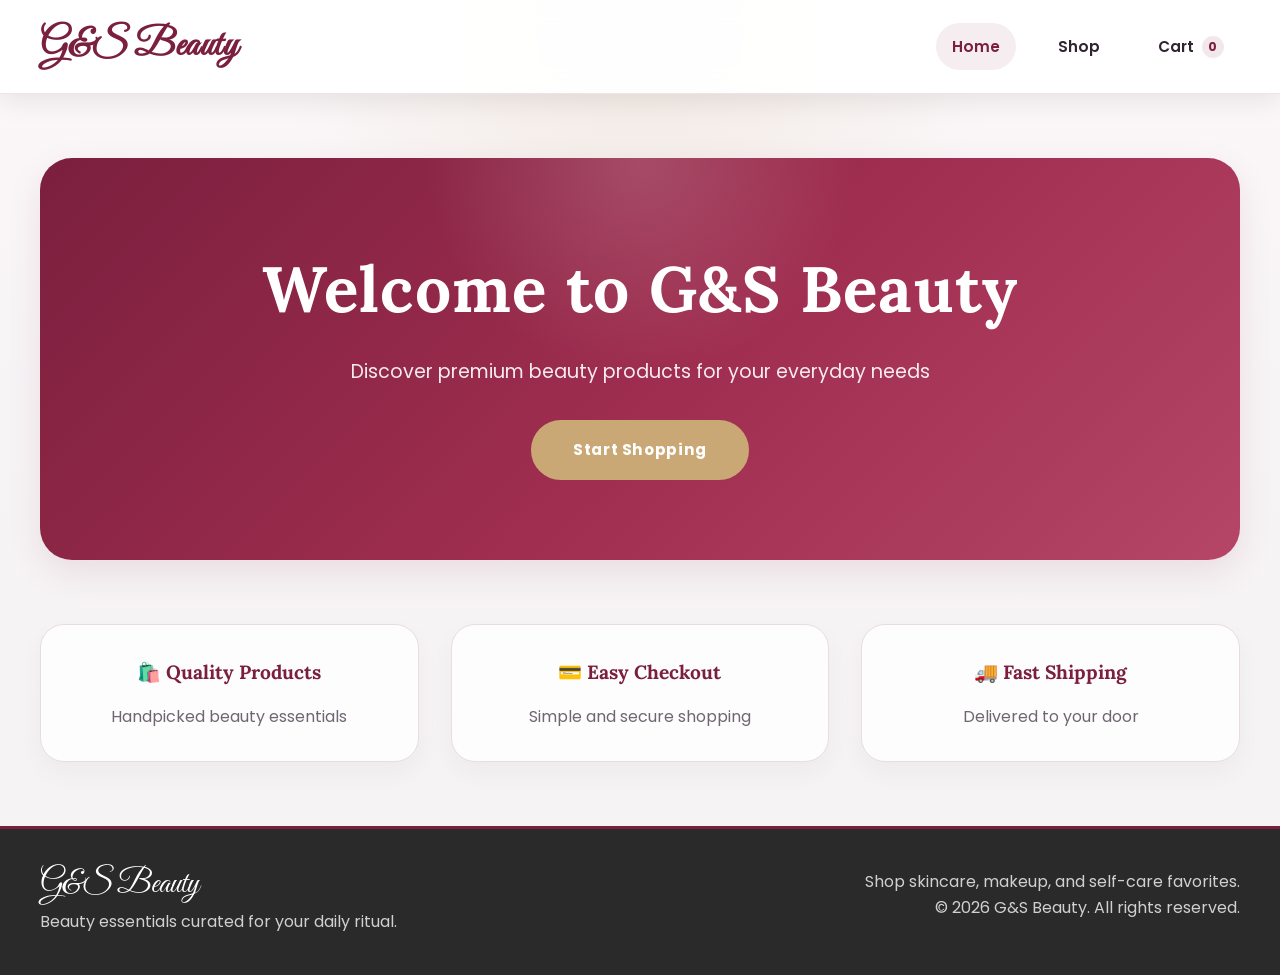
<file: index.html>
<!DOCTYPE html>
<html lang="en">
<head>
    <meta charset="UTF-8">
    <meta name="viewport" content="width=device-width, initial-scale=1.0">
    <title>G&S Beauty - Home</title>
    <link rel="stylesheet" href="styles/style-landing.css">
</head>
<body data-page="home">
    <div id="site-header"></div>

    <main>
        <section class="hero">
            <h2>Welcome to G&S Beauty</h2>
            <p>Discover premium beauty products for your everyday needs</p>
            <a href="shop-page/shop.html" class="btn">Start Shopping</a>
        </section>

        <section class="features">
            <div class="feature-card">
                <h3>🛍️ Quality Products</h3>
                <p>Handpicked beauty essentials</p>
            </div>
            <div class="feature-card">
                <h3>💳 Easy Checkout</h3>
                <p>Simple and secure shopping</p>
            </div>
            <div class="feature-card">
                <h3>🚚 Fast Shipping</h3>
                <p>Delivered to your door</p>
            </div>
        </section>
    </main>

    <div id="site-footer"></div>

    <script src="shared-layout.js"></script>
</body>
</html>
</file>
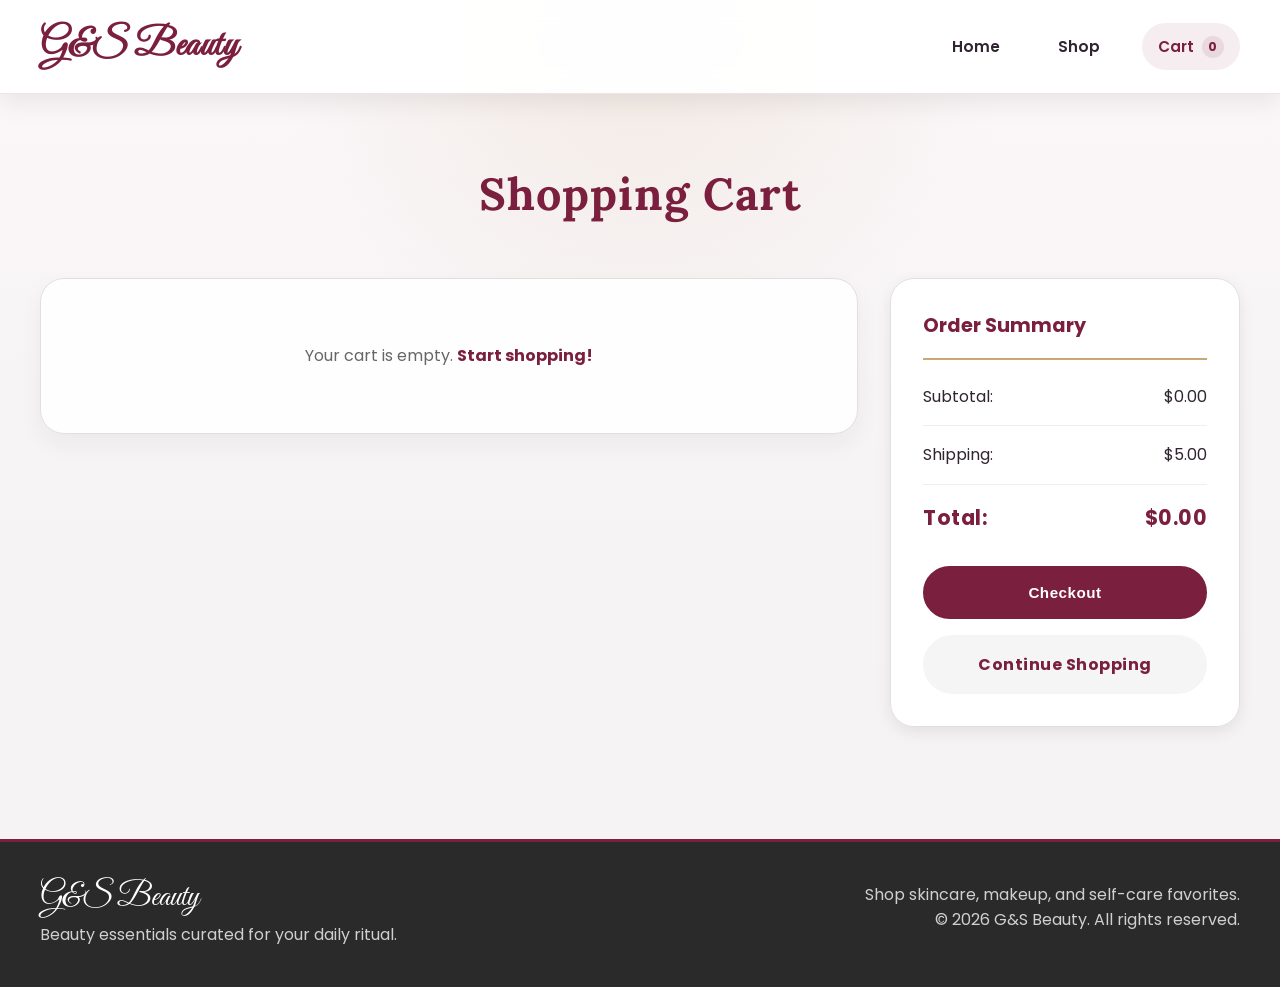
<file: cart-page/cart.html>
<!DOCTYPE html>
<html lang="en">
<head>
    <meta charset="UTF-8">
    <meta name="viewport" content="width=device-width, initial-scale=1.0">
    <title>G&S Beauty - Cart</title>
    <link rel="stylesheet" href="../styles/style-landing.css">
    <link rel="stylesheet" href="style-cart.css">
</head>
<body data-page="cart">
    <div id="site-header"></div>

    <main>
        <h2>Shopping Cart</h2>
        <div class="cart-container">
            <div class="cart-items" id="cartItems">
                <!-- Items will be loaded here -->
            </div>
            <div class="cart-summary">
                <h3>Order Summary</h3>
                <div class="summary-row">
                    <span>Subtotal:</span>
                    <span id="subtotal">$0.00</span>
                </div>
                <div class="summary-row">
                    <span>Shipping:</span>
                    <span>$5.00</span>
                </div>
                <div class="summary-row total">
                    <span>Total:</span>
                    <span id="total">$0.00</span>
                </div>
                <button class="btn-checkout">Checkout</button>
                <a href="../shop-page/shop.html" class="btn-continue">Continue Shopping</a>
            </div>
        </div>
    </main>

    <div id="site-footer"></div>

    <script src="../shared-layout.js"></script>
    <script src="../products.js"></script>
    <script src="app.js"></script>
</body>
</html>
</file>
<file: styles/style-landing.css>
@import url('https://fonts.googleapis.com/css2?family=Great+Vibes&family=Lora:ital@0;1&family=Poppins:wght@400;600;700&display=swap');

:root {
    --color-wine: #7B1F3E;
    --color-wine-deep: #5f1730;
    --color-gold: #C9A876;
    --color-gold-deep: #B8935F;
    --color-ink: #2f2430;
    --color-muted: #6f6671;
    --color-surface: #ffffff;
    --color-surface-soft: #f8f3f5;
    --color-border: #e7dde2;
    --shadow-soft: 0 12px 35px rgba(123, 31, 62, 0.10);
    --shadow-nav: 0 8px 24px rgba(0, 0, 0, 0.08);
    --content-width: min(1200px, calc(100% - 2rem));
}

* {
    margin: 0;
    padding: 0;
    box-sizing: border-box;
}

html {
    font-size: 16px;
}

body {
    min-height: 100vh;
    display: flex;
    flex-direction: column;
    font-family: 'Poppins', sans-serif;
    line-height: 1.6;
    color: var(--color-ink);
    background:
        radial-gradient(circle at top, rgba(201, 168, 118, 0.18), transparent 32%),
        linear-gradient(180deg, #fcf8fa 0%, #f7f4f6 40%, #f4f2f3 100%);
}

/* Navbar */
.navbar {
    background: rgba(255, 255, 255, 0.95);
    backdrop-filter: blur(14px);
    border-bottom: 1px solid rgba(123, 31, 62, 0.12);
    padding: 1rem 0;
    position: sticky;
    top: 0;
    z-index: 100;
    box-shadow: var(--shadow-nav);
}

.nav-container {
    width: var(--content-width);
    margin: 0 auto;
    display: flex;
    justify-content: space-between;
    align-items: center;
    gap: 1rem;
    position: relative;
}

.logo {
    color: var(--color-wine);
    font-size: clamp(1.9rem, 3vw, 2.4rem);
    font-weight: 700;
    letter-spacing: 0.5px;
    font-family: 'Great Vibes', cursive;
    text-decoration: none;
    white-space: nowrap;
}

.nav-links {
    display: flex;
    list-style: none;
    gap: clamp(0.75rem, 2vw, 2rem);
    align-items: center;
}

.nav-links a {
    color: var(--color-ink);
    text-decoration: none;
    font-weight: 600;
    transition: color 0.3s ease, background-color 0.3s ease;
    font-size: 0.95rem;
    padding: 0.7rem 1rem;
    border-radius: 999px;
    display: inline-flex;
    align-items: center;
    gap: 0.5rem;
}

.nav-links a:hover,
.nav-links a.active {
    color: var(--color-wine);
    background: rgba(123, 31, 62, 0.08);
}

.menu-toggle {
    display: none;
    border: 1px solid rgba(123, 31, 62, 0.2);
    background: var(--color-surface);
    border-radius: 0.9rem;
    width: 48px;
    height: 48px;
    padding: 0.65rem;
    cursor: pointer;
    margin-left: auto;
}

.menu-toggle span {
    display: block;
    width: 100%;
    height: 2px;
    background: var(--color-wine);
    margin: 5px 0;
    transition: transform 0.25s ease, opacity 0.25s ease;
}

.menu-toggle.open span:nth-child(1) {
    transform: translateY(7px) rotate(45deg);
}

.menu-toggle.open span:nth-child(2) {
    opacity: 0;
}

.menu-toggle.open span:nth-child(3) {
    transform: translateY(-7px) rotate(-45deg);
}

.cart-count {
    min-width: 1.4rem;
    height: 1.4rem;
    display: inline-grid;
    place-items: center;
    padding: 0 0.3rem;
    border-radius: 999px;
    background: rgba(123, 31, 62, 0.1);
    color: var(--color-wine);
    font-size: 0.78rem;
    font-weight: 700;
}

.cart-count.has-items {
    background: var(--color-gold);
    color: white;
}

/* Main Content */
main {
    width: var(--content-width);
    margin: 0 auto;
    padding: clamp(2rem, 5vw, 4rem) 0;
    flex: 1;
}

.hero {
    text-align: center;
    margin-bottom: clamp(2.5rem, 6vw, 4rem);
    padding: clamp(2.5rem, 7vw, 5rem) clamp(1.2rem, 4vw, 4rem);
    background:
        radial-gradient(circle at top, rgba(255, 255, 255, 0.16), transparent 30%),
        linear-gradient(135deg, var(--color-wine) 0%, #A02E50 55%, #b54667 100%);
    border-radius: clamp(1.25rem, 3vw, 2rem);
    color: white;
    box-shadow: var(--shadow-soft);
}

.hero h2 {
    font-family: 'Lora', serif;
    font-size: clamp(2.1rem, 6vw, 4rem);
    margin-bottom: 1rem;
    color: white;
    font-weight: 700;
    letter-spacing: 0.02em;
}

.hero p {
    font-size: clamp(1rem, 2.5vw, 1.2rem);
    color: rgba(255, 255, 255, 0.9);
    margin-bottom: 2rem;
    max-width: 40rem;
    margin-inline: auto;
}

.btn {
    display: inline-block;
    background: var(--color-gold);
    color: white;
    padding: 1rem 2.5rem;
    border-radius: 999px;
    text-decoration: none;
    font-weight: 700;
    transition: transform 0.3s ease, background-color 0.3s ease, border-color 0.3s ease;
    border: 2px solid var(--color-gold);
    letter-spacing: 0.04em;
    font-size: 0.95rem;
}

.btn:hover {
    background: var(--color-gold-deep);
    border-color: var(--color-gold-deep);
    transform: translateY(-2px);
}

.features {
    display: grid;
    grid-template-columns: repeat(auto-fit, minmax(min(100%, 250px), 1fr));
    gap: clamp(1rem, 3vw, 2rem);
}

.feature-card {
    padding: clamp(1.4rem, 4vw, 2rem);
    background: rgba(255, 255, 255, 0.85);
    border: 1px solid var(--color-border);
    border-radius: 1.5rem;
    text-align: center;
    transition: transform 0.3s ease, box-shadow 0.3s ease, border-color 0.3s ease;
    box-shadow: 0 10px 24px rgba(47, 36, 48, 0.04);
}

.feature-card:hover {
    box-shadow: var(--shadow-soft);
    transform: translateY(-4px);
    border-color: rgba(201, 168, 118, 0.8);
}

.feature-card h3 {
    margin-bottom: 1rem;
    color: var(--color-wine);
    font-size: 1.2rem;
    font-weight: 700;
    font-family: 'Lora', serif;
}

.feature-card p {
    color: var(--color-muted);
}

/* Footer */
footer,
.site-footer {
    background: #2a2a2a;
    color: white;
    margin-top: auto;
    border-top: 3px solid var(--color-wine);
}

.footer-container {
    width: var(--content-width);
    margin: 0 auto;
    padding: clamp(1.5rem, 4vw, 2.5rem) 0;
    display: flex;
    justify-content: space-between;
    gap: 1.5rem;
    flex-wrap: wrap;
}

.footer-brand {
    font-family: 'Great Vibes', cursive;
    font-size: 2rem;
    line-height: 1;
    margin-bottom: 0.5rem;
}

.footer-copy,
.footer-meta p {
    color: rgba(255, 255, 255, 0.78);
}

.footer-meta {
    text-align: right;
}

@media (max-width: 900px) {
    .nav-container {
        flex-wrap: wrap;
    }

    .menu-toggle {
        display: inline-block;
    }

    .nav-links {
        width: 100%;
        display: none;
        flex-direction: column;
        align-items: stretch;
        gap: 0.5rem;
        padding: 1rem;
        background: var(--color-surface);
        border-radius: 1.2rem;
        border: 1px solid rgba(123, 31, 62, 0.12);
        box-shadow: var(--shadow-soft);
    }

    .nav-links.open {
        display: flex;
    }

    .nav-links li,
    .nav-links a {
        width: 100%;
    }

    .nav-links a {
        justify-content: space-between;
    }
}

@media (max-width: 700px) {
    :root {
        --content-width: min(1200px, calc(100% - 1.25rem));
    }

    .hero {
        text-align: left;
    }

    .hero p {
        margin-inline: 0;
    }

    .btn {
        width: 100%;
        text-align: center;
    }

    .footer-meta {
        text-align: left;
    }
}

@media (max-width: 480px) {
    html {
        font-size: 15px;
    }

    .navbar {
        padding: 0.8rem 0;
    }

    .feature-card h3 {
        font-size: 1.1rem;
    }
}
</file>
<file: cart-page/style-cart.css>
@import url('https://fonts.googleapis.com/css2?family=Great+Vibes&family=Lora:ital@0;1&family=Poppins:wght@400;600;700&display=swap');

main h2 {
    text-align: center;
    font-size: clamp(2rem, 4vw, 2.8rem);
    margin-bottom: clamp(1.5rem, 4vw, 3rem);
    color: #7B1F3E;
    font-weight: 700;
    letter-spacing: 1px;
    font-family: 'Lora', serif;
}

.cart-container {
    display: grid;
    grid-template-columns: 1fr 350px;
    gap: clamp(1rem, 3vw, 2rem);
    margin-bottom: 3rem;
    align-items: start;
}

.cart-items {
    background: rgba(255, 255, 255, 0.9);
    border: 1px solid #e0e0e0;
    border-radius: 1.5rem;
    padding: clamp(1rem, 3vw, 2rem);
    box-shadow: 0 10px 24px rgba(47, 36, 48, 0.05);
}

.empty-cart {
    text-align: center;
    color: #666;
    padding: 2rem;
}

.empty-cart a {
    color: #7B1F3E;
    text-decoration: none;
    font-weight: 700;
}

.cart-item {
    display: flex;
    align-items: center;
    justify-content: space-between;
    padding: 1.25rem 0;
    border-bottom: 1px solid #eee;
    gap: 1rem;
    flex-wrap: wrap;
}

.cart-item:last-child {
    border-bottom: none;
}

.item-info {
    display: flex;
    gap: 1rem;
    flex: 1;
    min-width: min(100%, 240px);
}

.item-image {
    width: clamp(70px, 18vw, 90px);
    aspect-ratio: 1;
    object-fit: cover;
    border-radius: 1rem;
    background: #f4edf0;
}

.item-details h3 {
    margin-bottom: 0.5rem;
    font-weight: 700;
    color: #333;
    font-family: 'Lora', serif;
    font-style: italic;
}

.item-details p {
    color: #666;
    font-size: 0.9rem;
    font-family: 'Lora', serif;
    font-style: italic;
}

.item-quantity {
    display: flex;
    align-items: center;
    gap: 0.5rem;
    flex-wrap: wrap;
}

.item-quantity button {
    background: #f5f5f5;
    border: 1px solid #ddd;
    width: 35px;
    height: 35px;
    border-radius: 0;
    cursor: pointer;
    font-weight: 700;
    transition: 0.3s;
}

.item-quantity button:hover {
    background: #C9A876;
    color: white;
    border-color: #C9A876;
}

.item-quantity input {
    width: 50px;
    text-align: center;
    border: 1px solid #ddd;
    padding: 0.3rem;
    border-radius: 5px;
}

.item-price {
    font-size: 1.3rem;
    font-weight: 700;
    color: #7B1F3E;
    min-width: 80px;
    text-align: right;
    letter-spacing: 0.5px;
}

.btn-remove {
    background: #C9A876;
    color: white;
    border: 2px solid #C9A876;
    padding: 0.5rem 1rem;
    border-radius: 999px;
    cursor: pointer;
    transition: 0.3s;
    font-weight: 600;
}

.btn-remove:hover {
    background: #B8935F;
    border-color: #B8935F;
}

.cart-summary {
    background: rgba(255, 255, 255, 0.95);
    border: 1px solid #e0e0e0;
    border-radius: 1.5rem;
    padding: clamp(1.2rem, 3vw, 2rem);
    height: fit-content;
    position: sticky;
    top: 100px;
    box-shadow: 0 5px 15px rgba(0, 0, 0, 0.08);
}

.cart-summary h3 {
    margin-bottom: 1.5rem;
    color: #7B1F3E;
    font-weight: 700;
    font-size: 1.2rem;
    border-bottom: 2px solid #C9A876;
    padding-bottom: 1rem;
}

.summary-row {
    display: flex;
    justify-content: space-between;
    margin-bottom: 1rem;
    padding-bottom: 1rem;
    border-bottom: 1px solid #eee;
}

.summary-row.total {
    font-weight: 700;
    font-size: 1.3rem;
    border: none;
    margin: 1rem 0;
    color: #7B1F3E;
    letter-spacing: 0.5px;
}

.btn-checkout {
    width: 100%;
    background: #7B1F3E;
    color: white;
    border: 2px solid #7B1F3E;
    padding: 1rem;
    border-radius: 999px;
    font-weight: 700;
    cursor: pointer;
    margin-bottom: 1rem;
    transition: all 0.3s;
    font-size: 0.95rem;
    letter-spacing: 0.5px;
}

.btn-checkout:hover {
    background: #C9A876;
    border-color: #C9A876;
}

.btn-continue {
    display: block;
    text-align: center;
    background: #f5f5f5;
    color: #7B1F3E;
    padding: 0.9rem;
    border-radius: 999px;
    text-decoration: none;
    font-weight: 700;
    transition: all 0.3s;
    border: 2px solid #f5f5f5;
    letter-spacing: 0.5px;
}

.btn-continue:hover {
    background: white;
    border-color: #7B1F3E;
}

@media (max-width: 768px) {
    .cart-container {
        grid-template-columns: 1fr;
    }
    
    .cart-summary {
        position: static;
    }
    
    .cart-item {
        flex-direction: column;
        align-items: flex-start;
    }

    .item-info,
    .item-quantity,
    .item-price,
    .btn-remove {
        width: 100%;
    }
    
    .item-price {
        text-align: left;
    }

    .btn-remove {
        text-align: center;
    }
}

@media (max-width: 520px) {
    .item-info {
        flex-direction: column;
        align-items: flex-start;
    }

    .item-quantity button {
        width: 42px;
        height: 42px;
    }
}
</file>
